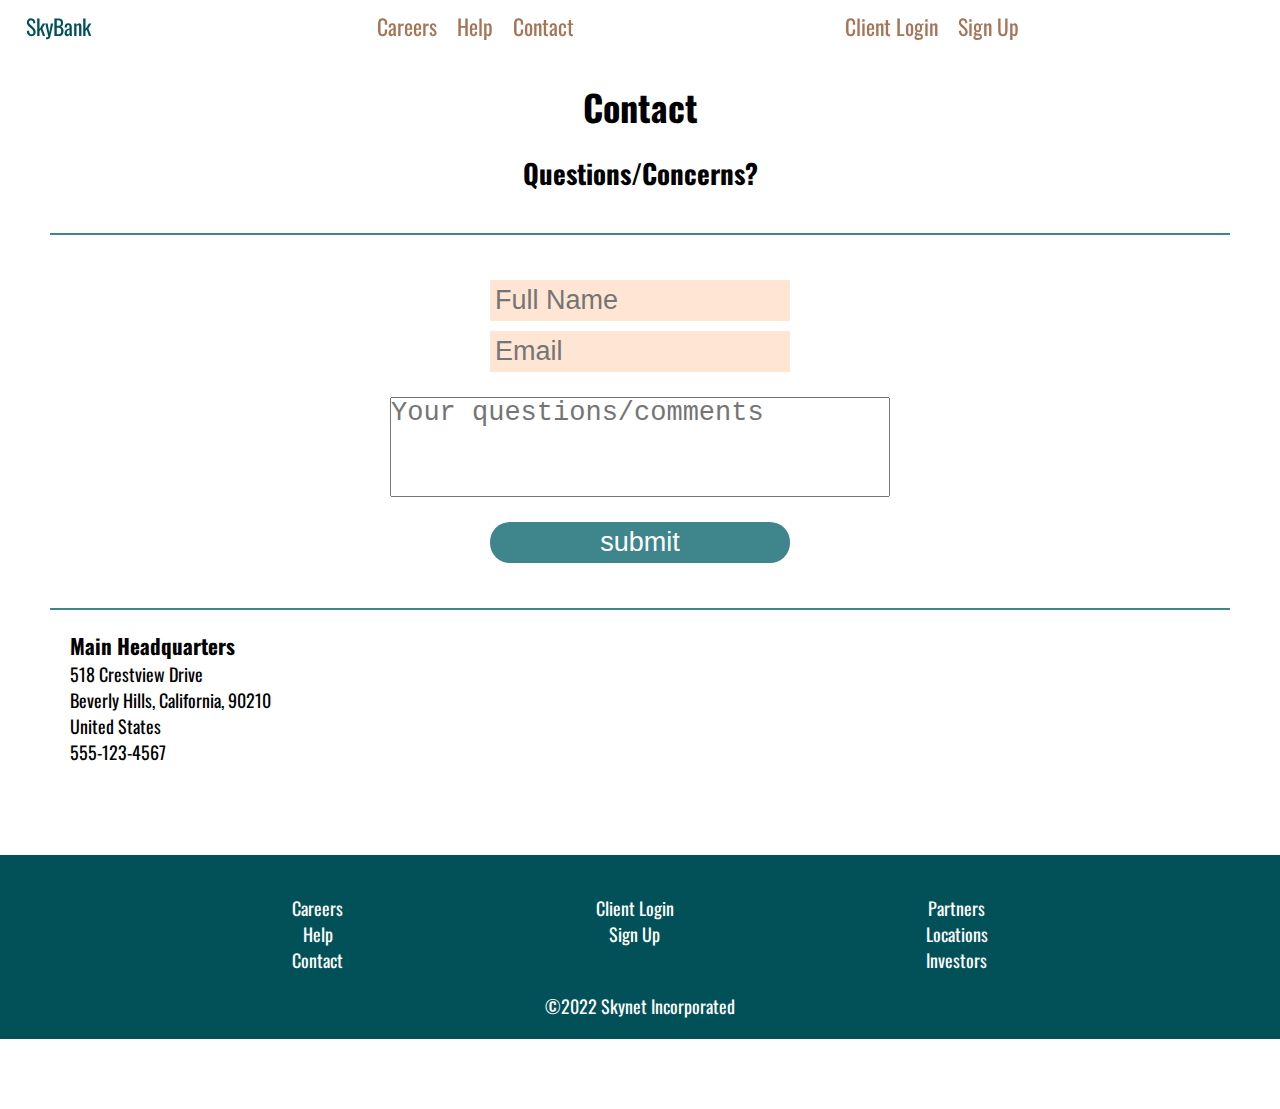
<file: contact.html>
<!DOCTYPE html>
<html lang="en">
  <head>
    <meta charset="UTF-8" />
    <meta http-equiv="X-UA-Compatible" content="IE=edge" />
    <meta name="viewport" content="width=device-width, initial-scale=1.0" />
    <title>Document</title>

    <!-- Google fonts -->
    <link rel="preconnect" href="https://fonts.googleapis.com" />
    <link rel="preconnect" href="https://fonts.gstatic.com" crossorigin />
    <link
      href="https://fonts.googleapis.com/css2?family=Oswald:wght@200;300;400;500;600;700&display=swap"
      rel="stylesheet"
    />
    <!----------------------------------------------------------------------------- -->

    <link type="text/css" rel="stylesheet" href="css/styles.css" />
    <link type="text/css" rel="stylesheet" href="css/header.css" />
    <link type="text/css" rel="stylesheet" href="css/footer.css" />
    <link type="text/css" rel="stylesheet" href="css/contact.css" />
  </head>
  <body>
    <header>
      <a href="index.html"><div class="logo">SkyBank</div></a>
      <div tabindex="1" class="hamburger">
        <span></span>
        <span></span>
        <span></span>
      </div>
      <div class="invisibleCloseBtn"></div>
      <nav>
        <ul class="info-menu">
          <li><a href="#">Careers</a></li>
          <li><a href="#">Help</a></li>
          <li><a href="contact.html">Contact</a></li>
        </ul>
        <ul class="user-area">
          <li><a href="login.html">Client Login</a></li>
          <li><a href="signup.html">Sign Up</a></li>
        </ul>
      </nav>
    </header>
    <main>
      <h1>Contact</h1>
      <h2>Questions/Concerns?</h2>
      <form action="index.html">
        <input type="text" placeholder="Full Name" />
        <input type="email" placeholder="Email" />
        <textarea placeholder="Your questions/comments"></textarea>
        <input type="submit" value="submit" />
      </form>
      <div class="location">
        <div class="address">
          <h3>Main Headquarters</h3>
          <p>518 Crestview Drive</p>
          <p>Beverly Hills, California, 90210</p>
          <p>United States</p>
          <p>555-123-4567</p>
        </div>
        <div class="googlemap">
          <iframe
            src="https://www.google.com/maps/embed?pb=!1m18!1m12!1m3!1d3304.8286659589953!2d-118.40560649999998!3d34.073906099999995!2m3!1f0!2f0!3f0!3m2!1i1024!2i768!4f13.1!3m3!1m2!1s0x80c2bc0f4e9471c1%3A0x459fce80884fa103!2s518%20N%20Beverly%20Dr%2C%20Beverly%20Hills%2C%20CA%2090210!5e0!3m2!1sen!2sus!4v1666238787888!5m2!1sen!2sus"
            style="border: 0"
            allowfullscreen=""
            loading="lazy"
            referrerpolicy="no-referrer-when-downgrade"
          ></iframe>
        </div>
      </div>
    </main>
    <footer>
      <div>
        <ul class="info-menu">
          <li><a href="#">Careers</a></li>
          <li><a href="#">Help</a></li>
          <li><a href="contact.html">Contact</a></li>
        </ul>
        <ul class="user-area">
          <li><a href="#">Client Login</a></li>
          <li><a href="#">Sign Up</a></li>
        </ul>
        <ul class="user-area">
          <li><a href="#">Partners</a></li>
          <li><a href="#">Locations</a></li>
          <li><a href="#">Investors</a></li>
        </ul>
      </div>
      <p>&copy;2022 Skynet Incorporated</p>
    </footer>
  </body>
</html>
</file>
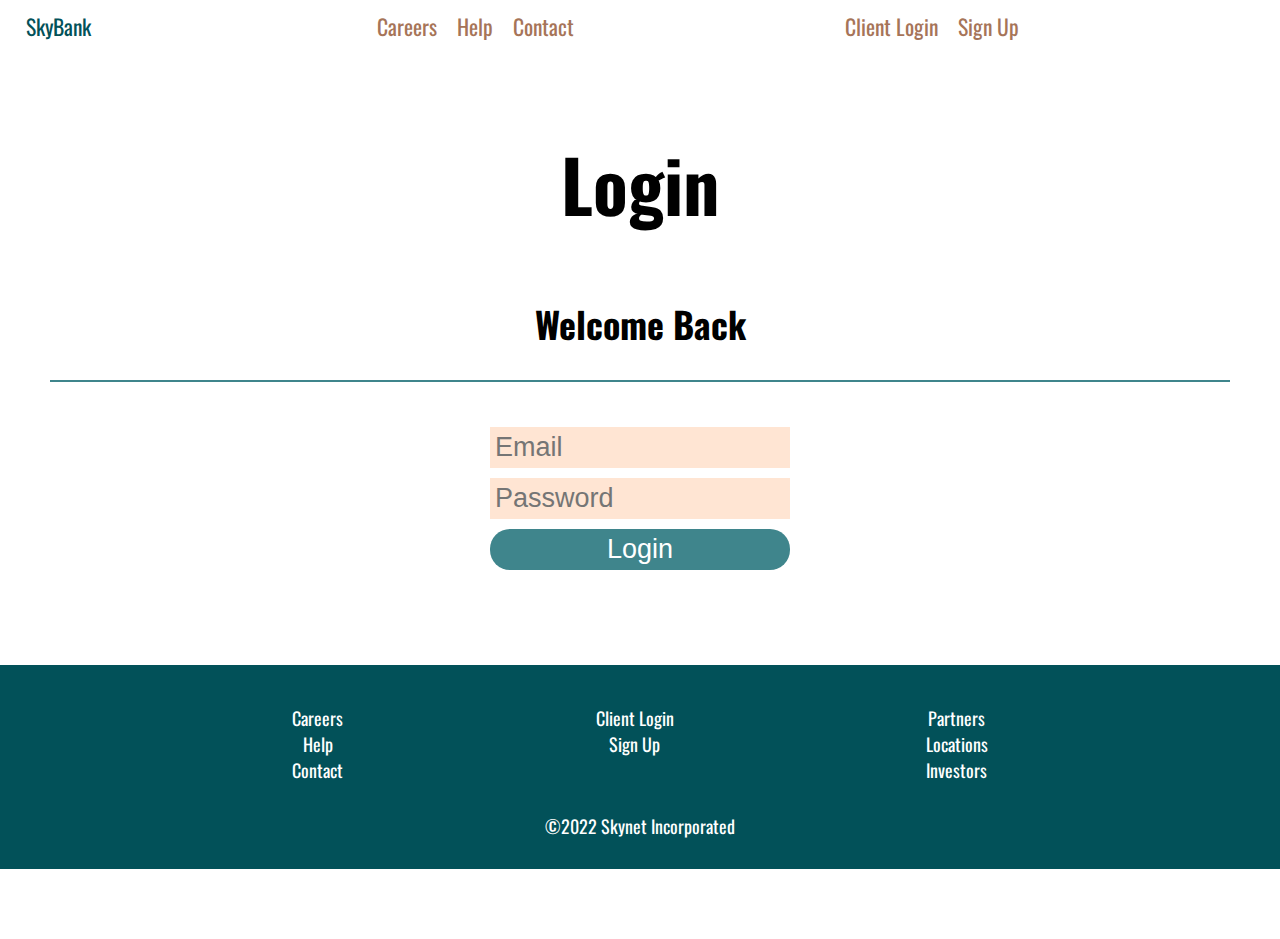
<file: login.html>
<!DOCTYPE html>
<html lang="en">
  <head>
    <meta charset="UTF-8" />
    <meta http-equiv="X-UA-Compatible" content="IE=edge" />
    <meta name="viewport" content="width=device-width, initial-scale=1.0" />
    <title>Document</title>

    <!-- Google fonts -->
    <link rel="preconnect" href="https://fonts.googleapis.com" />
    <link rel="preconnect" href="https://fonts.gstatic.com" crossorigin />
    <link
      href="https://fonts.googleapis.com/css2?family=Oswald:wght@200;300;400;500;600;700&display=swap"
      rel="stylesheet"
    />
    <!----------------------------------------------------------------------------- -->

    <link type="text/css" rel="stylesheet" href="css/styles.css" />
    <link type="text/css" rel="stylesheet" href="css/header.css" />
    <link type="text/css" rel="stylesheet" href="css/footer.css" />
    <link type="text/css" rel="stylesheet" href="css/signup.css" />
  </head>
  <body>
    <header>
      <a href="index.html"><div class="logo">SkyBank</div></a>
      <div tabindex="1" class="hamburger">
        <span></span>
        <span></span>
        <span></span>
      </div>
      <div class="invisibleCloseBtn"></div>
      <nav>
        <ul class="info-menu">
          <li><a href="#">Careers</a></li>
          <li><a href="#">Help</a></li>
          <li><a href="contact.html">Contact</a></li>
        </ul>
        <ul class="user-area">
          <li><a href="login.html">Client Login</a></li>
          <li><a href="signup.html">Sign Up</a></li>
        </ul>
      </nav>
    </header>
    <main>
      <h1>Login</h1>
      <h2>Welcome Back</h2>
      <form action="index.html">
        <input type="email" placeholder="Email" />
        <input type="password" placeholder="Password" />
        <input type="submit" value="Login" />
      </form>
    </main>
    <footer>
      <div>
        <ul class="info-menu">
          <li><a href="#">Careers</a></li>
          <li><a href="#">Help</a></li>
          <li><a href="contact.html">Contact</a></li>
        </ul>
        <ul class="user-area">
          <li><a href="#">Client Login</a></li>
          <li><a href="#">Sign Up</a></li>
        </ul>
        <ul class="user-area">
          <li><a href="#">Partners</a></li>
          <li><a href="#">Locations</a></li>
          <li><a href="#">Investors</a></li>
        </ul>
      </div>
      <p>&copy;2022 Skynet Incorporated</p>
    </footer>
  </body>
</html>
</file>
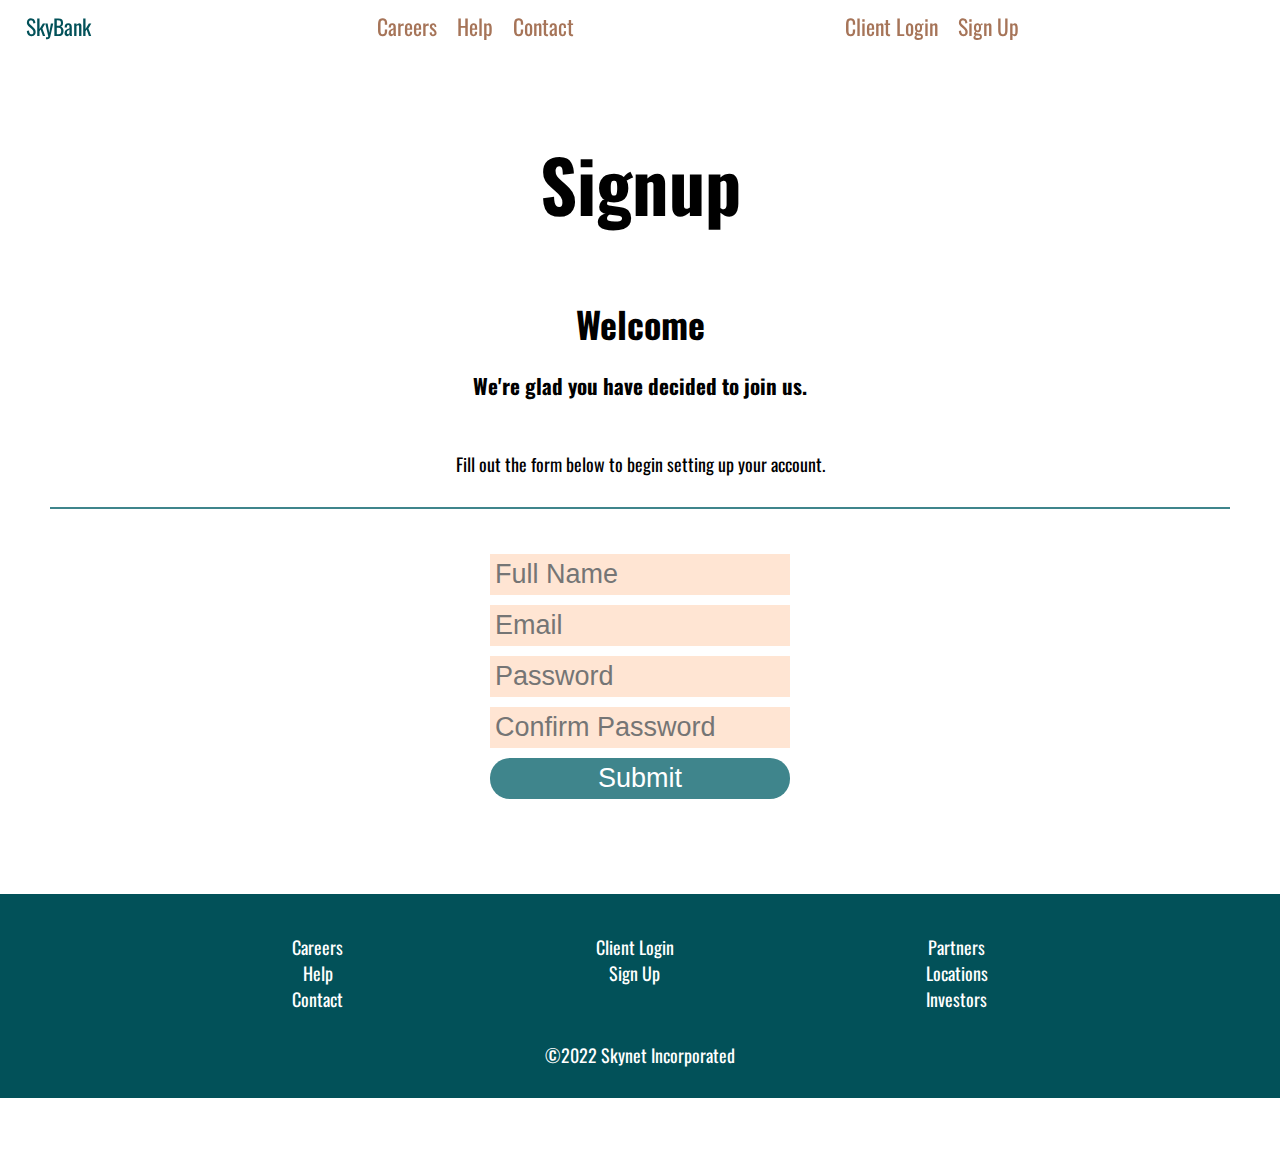
<file: signup.html>
<!DOCTYPE html>
<html lang="en">
  <head>
    <meta charset="UTF-8" />
    <meta http-equiv="X-UA-Compatible" content="IE=edge" />
    <meta name="viewport" content="width=device-width, initial-scale=1.0" />
    <title>Document</title>

    <!-- Google fonts -->
    <link rel="preconnect" href="https://fonts.googleapis.com" />
    <link rel="preconnect" href="https://fonts.gstatic.com" crossorigin />
    <link
      href="https://fonts.googleapis.com/css2?family=Oswald:wght@200;300;400;500;600;700&display=swap"
      rel="stylesheet"
    />
    <!----------------------------------------------------------------------------- -->

    <link type="text/css" rel="stylesheet" href="css/styles.css" />
    <link type="text/css" rel="stylesheet" href="css/header.css" />
    <link type="text/css" rel="stylesheet" href="css/footer.css" />
    <link type="text/css" rel="stylesheet" href="css/signup.css" />
  </head>
  <body>
    <header>
      <a href="index.html"><div class="logo">SkyBank</div></a>
      <div tabindex="1" class="hamburger">
        <span></span>
        <span></span>
        <span></span>
      </div>
      <div class="invisibleCloseBtn"></div>
      <nav>
        <ul class="info-menu">
          <li><a href="#">Careers</a></li>
          <li><a href="#">Help</a></li>
          <li><a href="#">Contact</a></li>
        </ul>
        <ul class="user-area">
          <li><a href="login.html">Client Login</a></li>
          <li><a href="signup.html">Sign Up</a></li>
        </ul>
      </nav>
    </header>
    <main>
      <h1>Signup</h1>
      <h2>Welcome</h2>
      <h3>We're glad you have decided to join us.</h3>
      <p>Fill out the form below to begin setting up your account.</p>
      <form action="index.html">
        <input type="text" placeholder="Full Name" />
        <input type="email" placeholder="Email" />
        <input type="password" placeholder="Password" />
        <input type="password" placeholder="Confirm Password" />
        <input type="submit" />
      </form>
    </main>
    <footer>
      <div>
        <ul class="info-menu">
          <li><a href="#">Careers</a></li>
          <li><a href="#">Help</a></li>
          <li><a href="#">Contact</a></li>
        </ul>
        <ul class="user-area">
          <li><a href="login.html">Client Login</a></li>
          <li><a href="signup.html">Sign Up</a></li>
        </ul>
        <ul class="user-area">
          <li><a href="#">Partners</a></li>
          <li><a href="#">Locations</a></li>
          <li><a href="#">Investors</a></li>
        </ul>
      </div>
      <p>&copy;2022 Skynet Incorporated</p>
    </footer>
  </body>
</html>
</file>
<file: css/styles.css>
:root {
  --main-color: #3f858c;
  --main-dark: #025159;
  --main-light: #ffe5d3;
  --secondary-color: #a67458;
  font-size: 18px;
  font-family: "Oswald", sans-serif;
}

* {
  margin: 0;
  padding: 0;
  box-sizing: border-box;
  text-decoration: none;
}

body {
  min-height: 100vh;
}

main section.top div.hero {
  display: flex;
  justify-content: center;
  align-items: center;
}
main section.top div.hero h1 {
  position: absolute;
  font-size: 4rem;
  font-weight: 500;
  color: var(--main-light);
}
main section.top div.hero video {
  width: 100%;
  height: calc(100vh - 5px);
  -o-object-fit: cover;
     object-fit: cover;
  -o-object-position: center;
     object-position: center;
}
main .section-2 {
  padding: 20px;
  background-color: #fff;
}
main .section-2 h1 {
  font-size: 4em;
  border-bottom: 2px solid;
}
main .section-2 div.recent-articles {
  display: grid;
  grid-template-columns: 1fr 1fr 1fr;
}
@media screen and (max-width: 900px) {
  main .section-2 div.recent-articles {
    grid-template-columns: 1fr 1fr;
  }
}
@media screen and (max-width: 670px) {
  main .section-2 div.recent-articles {
    grid-template-columns: 1fr;
  }
}
main .section-2 div.recent-articles a {
  text-decoration: none;
  color: #222;
}
main .section-2 div.recent-articles a div.article-summary {
  padding: 20px;
}
main .section-2 div.recent-articles a:hover {
  background-color: lavender;
}
main .section-3 {
  background-color: var(--main-light);
  padding: 50px 0;
  overflow-x: hidden;
}
main .section-3 h1 {
  text-align: center;
  font-size: 3rem;
  padding-bottom: 20px;
}
main .section-3 .slideshow-container {
  width: 200vw;
  position: relative;
  overflow: hidden;
  display: grid;
  grid-template-columns: repeat(8, 1fr);
}
main .section-3 .slideshow-container .slide {
  position: relative;
  padding: 20px;
  display: flex;
  flex-direction: column;
  align-items: center;
  height: 200px;
  background-color: #fff;
  grid-row: 1/2;
  -webkit-animation: carousel 20s 0s infinite linear;
          animation: carousel 20s 0s infinite linear;
}
main .section-3 .slideshow-container .slide .company-logo {
  max-height: 100px;
  width: 150px;
  line-height: 100px;
}
main .section-3 .slideshow-container .slide .company-logo img {
  max-width: 100%;
  max-height: 100%;
  padding: 10px;
}
main .section-3 .slideshow-container .slide q {
  font-size: 0.7rem;
}

@-webkit-keyframes carousel {
  0% {
    right: 0;
  }
  22% {
    right: 0;
  }
  25% {
    right: 100%;
  }
  47% {
    right: 100%;
  }
  50% {
    right: 200%;
  }
  72% {
    right: 200%;
  }
  75% {
    right: 300%;
  }
  97% {
    right: 300%;
  }
  100% {
    right: 400%;
  }
}

@keyframes carousel {
  0% {
    right: 0;
  }
  22% {
    right: 0;
  }
  25% {
    right: 100%;
  }
  47% {
    right: 100%;
  }
  50% {
    right: 200%;
  }
  72% {
    right: 200%;
  }
  75% {
    right: 300%;
  }
  97% {
    right: 300%;
  }
  100% {
    right: 400%;
  }
}/*# sourceMappingURL=styles.css.map */
</file>
<file: css/header.css>
header {
  background-color: rgba(255, 255, 255, 0.9);
  position: -webkit-sticky;
  position: sticky;
  top: 0;
  left: 0;
  margin-top: -70px;
  z-index: 100;
  display: grid;
  grid-template-columns: 1fr 10fr;
  justify-content: center;
  align-items: center;
  height: 50px;
}
@media screen and (max-width: 900px) {
  header {
    grid-template-columns: 1fr 1fr;
  }
}
header .invisibleCloseBtn {
  display: none;
  position: absolute;
  height: 50px;
  width: 40px;
  right: 100px;
}
header .hamburger {
  overflow: hidden;
  display: none;
}
header .hamburger:focus ~ .invisibleCloseBtn {
  display: block;
}
header .hamburger:focus ~ nav {
  display: flex;
  flex-direction: column;
  position: absolute;
  width: 100%;
  max-height: 600px;
  transition: all 1s;
  top: 50px;
}
header .hamburger:focus ~ nav ul {
  flex-direction: column;
  max-height: 600px;
  align-items: flex-end;
  padding-right: 20px;
  width: 150px;
  position: relative;
  right: 100px;
  background-color: #ffffff;
}
header .hamburger span {
  position: relative;
  top: 0;
  left: 0;
  display: block;
  height: 4px;
  width: 40px;
  margin: 10px auto;
  background-color: var(--main-dark);
  transform: rotateZ(0deg);
  transition: top 0.3s 0.15s, transform 0.3s 0s, left 0.3s;
}
header .hamburger:focus span:nth-child(1) {
  top: 14px;
  transform: rotateZ(45deg);
  transition: top 0.3s 0s, transform 0.3s 0.15s;
}
header .hamburger:focus span:nth-child(2) {
  left: 150%;
}
header .hamburger:focus span:nth-child(3) {
  transition: top 0.3s 0s, transform 0.3s 0.15s;
  transform: rotateZ(-45deg);
  top: -14px;
}
@media screen and (max-width: 900px) {
  header .hamburger {
    display: block;
    position: absolute;
    right: 100px;
  }
}
header .logo {
  font-size: 1.2rem;
  text-align: center;
  padding: 0 10px;
  color: var(--main-dark);
}
header nav {
  display: flex;
  justify-content: space-evenly;
  align-items: flex-end;
}
header nav ul {
  display: flex;
  list-style-type: none;
  justify-content: flex-end;
  max-height: 70px;
}
header nav ul li a {
  display: inline-block;
  text-decoration: none;
  color: var(--secondary-color);
  padding: 10px;
  font-size: 1.2rem;
}
header nav ul li a:hover {
  color: var(--main-color);
}
@media screen and (max-width: 900px) {
  header nav {
    overflow: hidden;
    display: none;
    max-height: 0px;
    transition: all 1s;
  }
}/*# sourceMappingURL=header.css.map */
</file>
<file: css/footer.css>
footer {
  color: #fff;
  padding: 20px;
  text-align: center;
  background-color: var(--main-dark);
}
footer div {
  padding: 20px;
  display: flex;
  justify-content: space-evenly;
}
footer ul {
  list-style-type: none;
}
footer ul li a {
  text-decoration: none;
  color: #fff;
}/*# sourceMappingURL=footer.css.map */
</file>
<file: css/contact.css>
main {
  padding: 50px;
}

h1 {
  padding-top: 50px;
  text-align: center;
}

h2 {
  text-align: center;
  padding: 20px;
}

form {
  border-top: 2px solid var(--main-color);
  border-bottom: 2px solid var(--main-color);
  display: flex;
  flex-direction: column;
  padding: 40px;
  margin-top: 20px;
}
form input {
  width: 300px;
  font-size: 1.5rem;
  padding: 5px;
  margin: 5px auto;
  border: none;
  background-color: var(--main-light);
}
form input[type=submit] {
  background-color: var(--main-color);
  color: #fff;
  border-radius: 20px;
}
form input[type=submit]:hover {
  background-color: var(--main-dark);
}
form input[type=submit]:active {
  background-color: var(--secondary-color);
}
form textarea {
  resize: none;
  height: 100px;
  font-size: 1.5rem;
  width: 500px;
  margin: 20px auto;
}

.location {
  display: flex;
  justify-content: center;
}
.location div {
  padding: 20px;
}
.location div.googlemap {
  flex-grow: 2;
}
.location div.googlemap iframe {
  width: 100%;
}/*# sourceMappingURL=contact.css.map */
</file>
<file: css/signup.css>
main {
  padding: 50px;
}

h1,
h2,
h3,
p {
  text-align: center;
  padding: 10px;
}

h1 {
  padding: 100px 0 50px 0;
  font-size: 4rem;
}

h2 {
  font-size: 2rem;
}

h3 {
  padding-bottom: 40px;
}

form {
  border-top: 2px solid var(--main-color);
  display: flex;
  flex-direction: column;
  padding: 40px;
  margin-top: 20px;
}
form input {
  width: 300px;
  font-size: 1.5rem;
  padding: 5px;
  margin: 5px auto;
  border: none;
  background-color: var(--main-light);
}
form input[type=submit] {
  background-color: var(--main-color);
  color: #fff;
  border-radius: 20px;
}
form input[type=submit]:hover {
  background-color: var(--main-dark);
}
form input[type=submit]:active {
  background-color: var(--secondary-color);
}/*# sourceMappingURL=signup.css.map */
</file>
